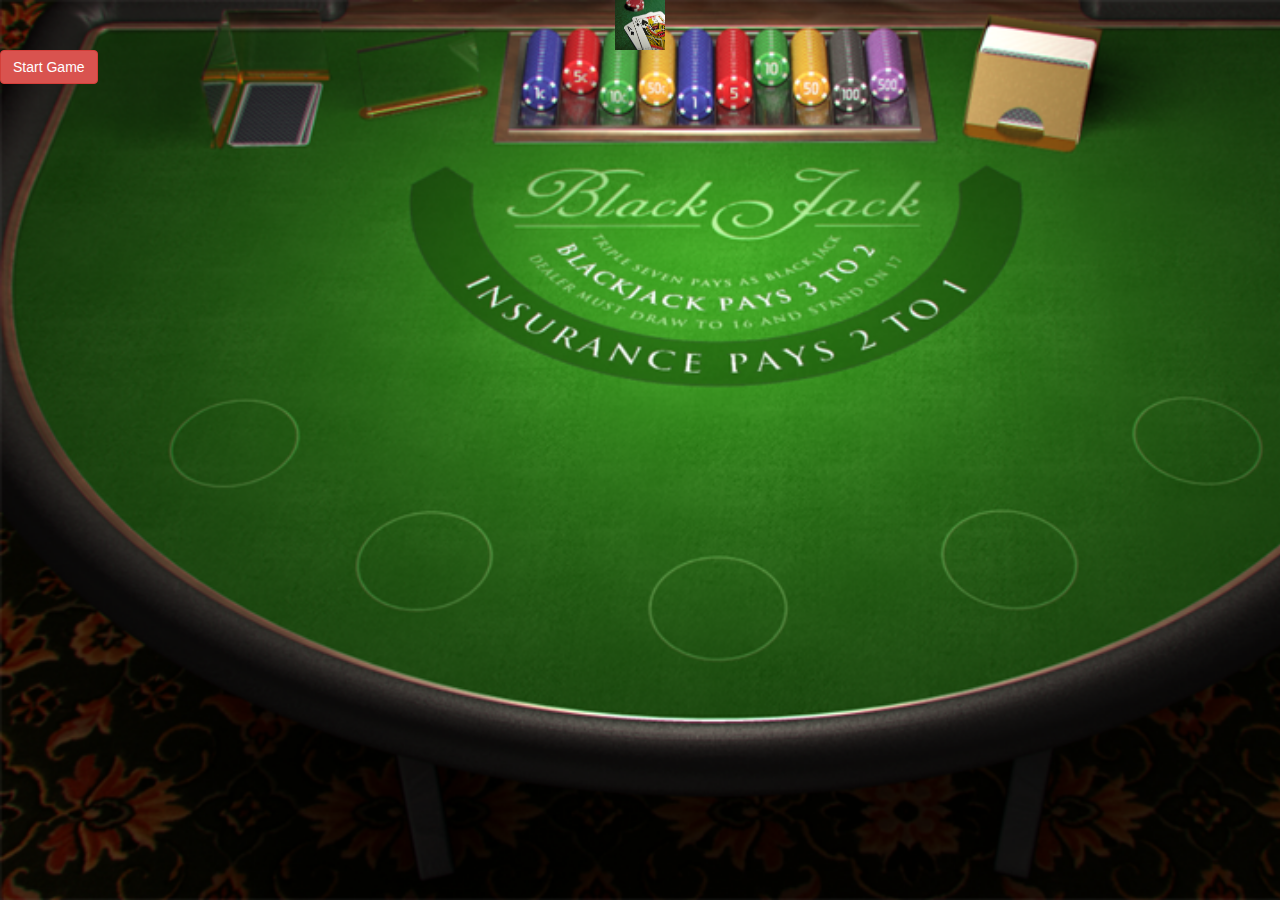
<file: game.html>
<!DOCTYPE html>
  <html>
  <head>
  	<title>Blackjack Game</title>
  	<link rel="stylesheet" href="https://maxcdn.bootstrapcdn.com/bootstrap/3.3.5/css/bootstrap.min.css">
	<script src="https://ajax.googleapis.com/ajax/libs/jquery/1.11.3/jquery.min.js"></script>
	<script src="http://maxcdn.bootstrapcdn.com/bootstrap/3.3.5/js/bootstrap.min.js"></script>
	<script src="js/lodash.js"></script>
	<script src="js/script.js"></script>
	<link rel="stylesheet" type="text/css" href="css/game.css">
  </head>
  <body>
  	<div class = "container" id ="game">
  		<div class = "row">
  			<div class = "col-md-12 text-center">
			   
			   		<img src="img/blackjack.jpg" width = "50px" height = "50px" />
			   
			</div>

  		</div>
  	</div>
  </body>
  </html>
</file>
<file: css/game.css>
#game {
	background-image: url("../img/table.jpg");
	background-size: cover;
	height: 100vh;
	background-repeat: no-repeat;
	width: 100vw;
}
</file>
